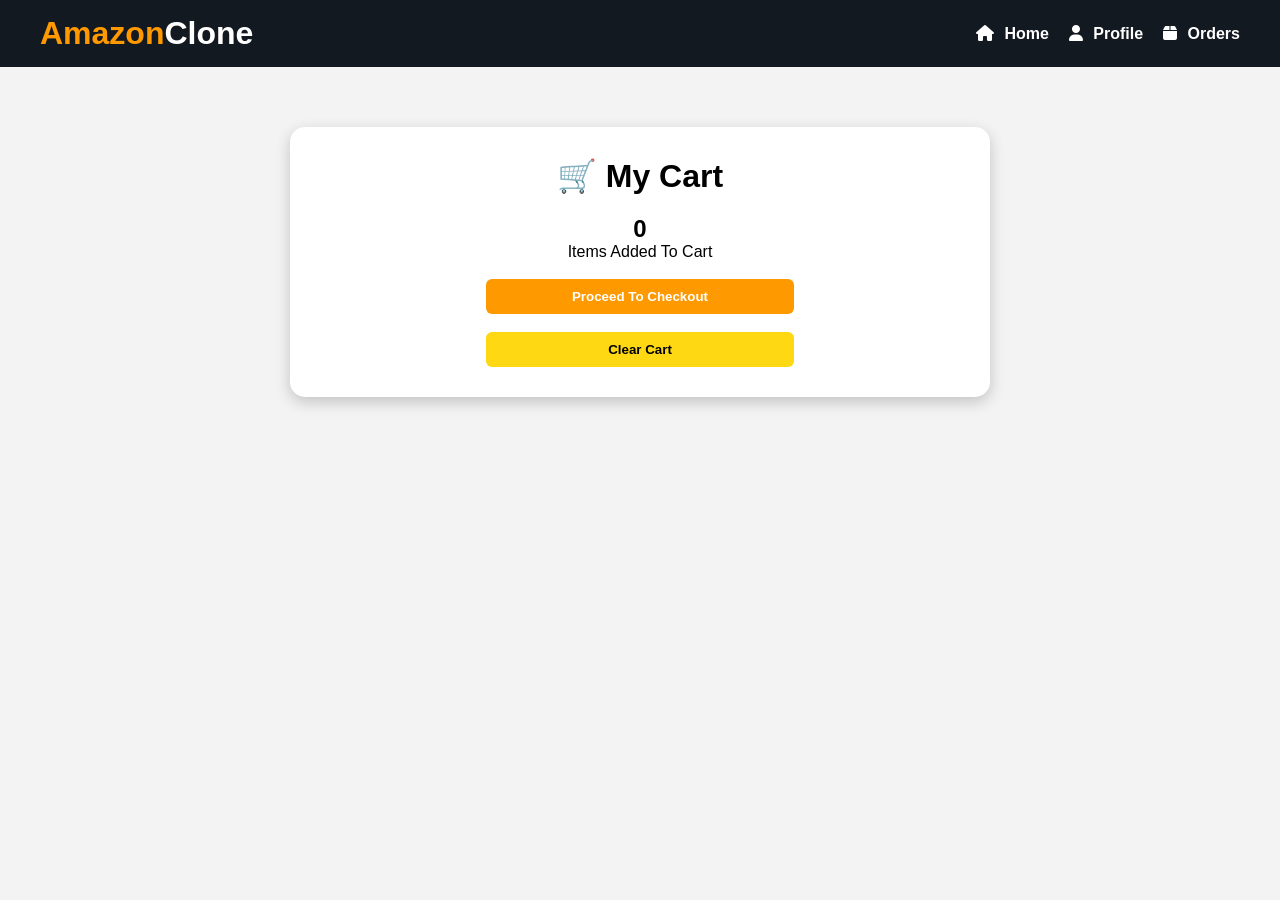
<file: cart.html>
<!DOCTYPE html>
<html lang="en">
<head>
<meta charset="UTF-8">
<meta name="viewport" content="width=device-width, initial-scale=1.0">
<title>Cart - Amazon Clone</title>

<link rel="stylesheet" href="style.css">

<link rel="stylesheet"
href="https://cdnjs.cloudflare.com/ajax/libs/font-awesome/6.5.1/css/all.min.css">

</head>
<body>

<header class="navbar">

<div class="logo">
Amazon<span>Clone</span>
</div>

<div class="nav-links">

<a href="index.html">
<i class="fas fa-house"></i>
Home
</a>

<a href="profile.html">
<i class="fas fa-user"></i>
Profile
</a>

<a href="orders.html">
<i class="fas fa-box"></i>
Orders
</a>

</div>

</header>

<div class="page-box">

<h1>🛒 My Cart</h1>

<h2 id="cartItems">0</h2>

<p>Items Added To Cart</p>

<br>

<button class="buy-btn"
onclick="checkout()">
Proceed To Checkout
</button>

<br><br>

<button class="cart-btn"
onclick="clearCart()">
Clear Cart
</button>

</div>

<script>

let count =
parseInt(localStorage.getItem("cartCount")) || 0;

document.getElementById("cartItems")
.innerText = count;

function checkout(){

if(count===0){

alert("Your cart is empty");

}
else{

alert(
"Order placed successfully!"
);

}

}

function clearCart(){

localStorage.setItem("cartCount",0);

document.getElementById("cartItems")
.innerText = 0;

alert("Cart cleared");

}

</script>

</body>
</html>
</file>
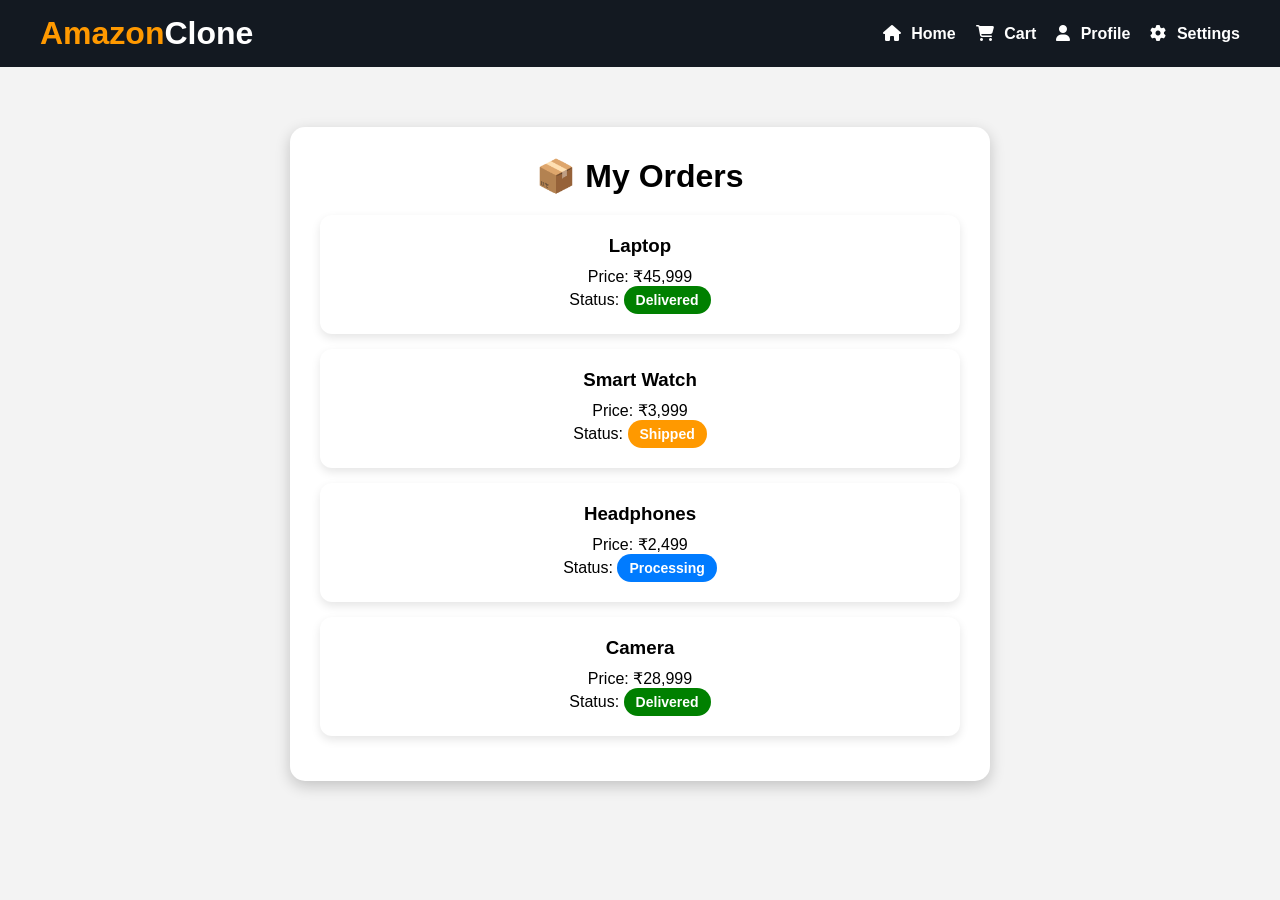
<file: orders.html>
<!DOCTYPE html>
<html lang="en">
<head>
<meta charset="UTF-8">
<meta name="viewport" content="width=device-width, initial-scale=1.0">
<title>Orders - Amazon Clone</title>

<link rel="stylesheet" href="style.css">

<link rel="stylesheet"
href="https://cdnjs.cloudflare.com/ajax/libs/font-awesome/6.5.1/css/all.min.css">

<style>

.order-card{
    background:white;
    padding:20px;
    margin:15px 0;
    border-radius:12px;
    box-shadow:0 4px 10px rgba(0,0,0,0.1);
}

.status{
    padding:6px 12px;
    border-radius:20px;
    color:white;
    font-size:14px;
    font-weight:bold;
}

.delivered{
    background:green;
}

.shipped{
    background:#ff9900;
}

.processing{
    background:#007bff;
}

.order-card h3{
    margin-bottom:10px;
}

.order-card p{
    margin:5px 0;
}

</style>

</head>
<body>

<header class="navbar">

<div class="logo">
Amazon<span>Clone</span>
</div>

<div class="nav-links">

<a href="index.html">
<i class="fas fa-house"></i>
Home
</a>

<a href="cart.html">
<i class="fas fa-cart-shopping"></i>
Cart
</a>

<a href="profile.html">
<i class="fas fa-user"></i>
Profile
</a>

<a href="settings.html">
<i class="fas fa-gear"></i>
Settings
</a>

</div>

</header>

<div class="page-box">

<h1>📦 My Orders</h1>

<div class="order-card">

<h3>Laptop</h3>

<p>Price: ₹45,999</p>

<p>
Status:
<span class="status delivered">
Delivered
</span>
</p>

</div>

<div class="order-card">

<h3>Smart Watch</h3>

<p>Price: ₹3,999</p>

<p>
Status:
<span class="status shipped">
Shipped
</span>
</p>

</div>

<div class="order-card">

<h3>Headphones</h3>

<p>Price: ₹2,499</p>

<p>
Status:
<span class="status processing">
Processing
</span>
</p>

</div>

<div class="order-card">

<h3>Camera</h3>

<p>Price: ₹28,999</p>

<p>
Status:
<span class="status delivered">
Delivered
</span>
</p>

</div>

</div>

</body>
</html>
</file>
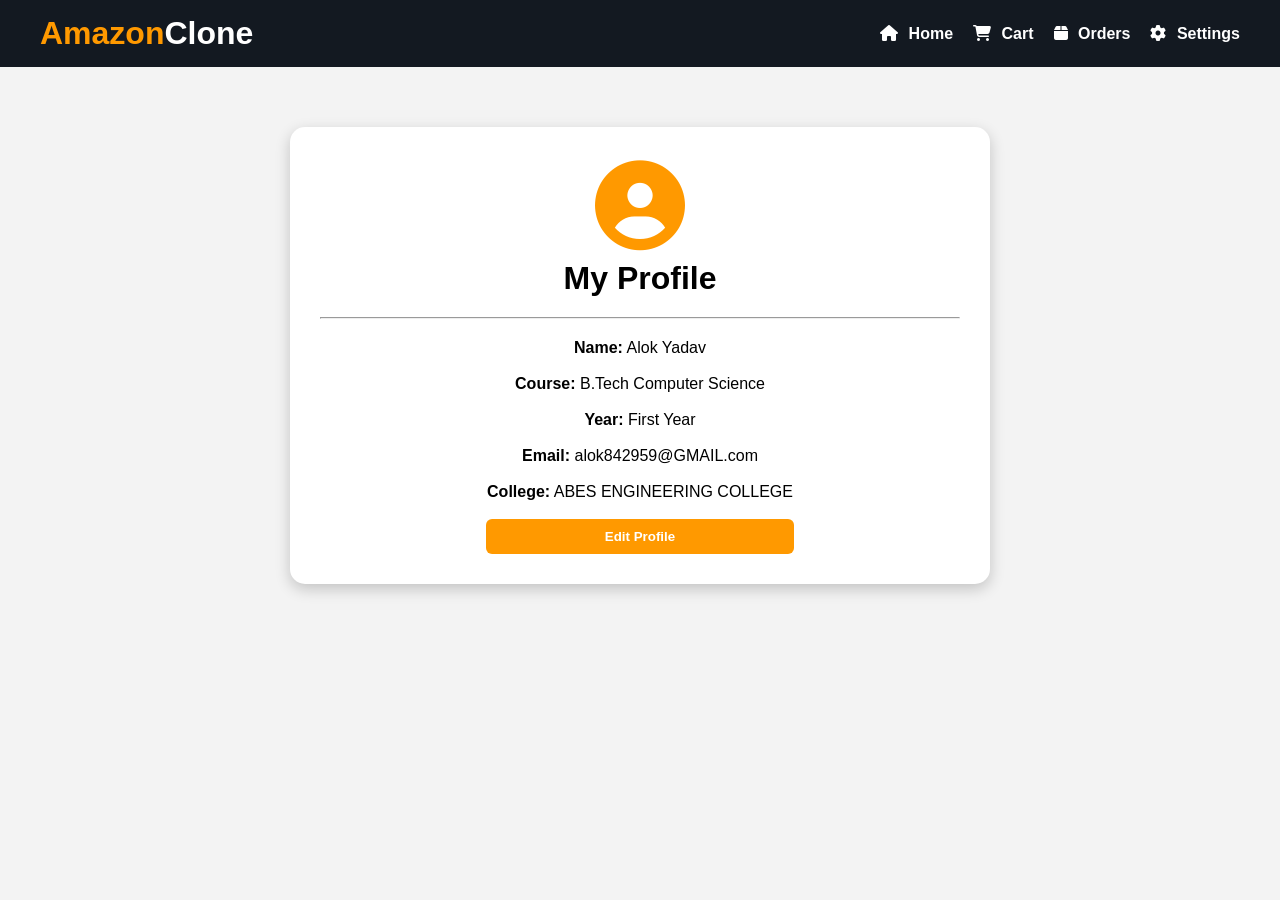
<file: profile.html>
<!DOCTYPE html>
<html lang="en">
<head>
<meta charset="UTF-8">
<meta name="viewport" content="width=device-width, initial-scale=1.0">
<title>Profile - Amazon Clone</title>

<link rel="stylesheet" href="style.css">

<link rel="stylesheet"
href="https://cdnjs.cloudflare.com/ajax/libs/font-awesome/6.5.1/css/all.min.css">
</head>

<body>

<header class="navbar">

<div class="logo">
Amazon<span>Clone</span>
</div>

<div class="nav-links">

<a href="index.html">
<i class="fas fa-house"></i>
Home
</a>

<a href="cart.html">
<i class="fas fa-cart-shopping"></i>
Cart
</a>

<a href="orders.html">
<i class="fas fa-box"></i>
Orders
</a>

<a href="settings.html">
<i class="fas fa-gear"></i>
Settings
</a>

</div>

</header>

<div class="page-box">

<div style="font-size:90px; color:#ff9900;">
<i class="fas fa-circle-user"></i>
</div>

<h1>My Profile</h1>

<hr style="margin:20px 0;">

<p><strong>Name:</strong> Alok Yadav</p>

<br>

<p><strong>Course:</strong> B.Tech Computer Science</p>

<br>

<p><strong>Year:</strong> First Year</p>

<br>

<p><strong>Email:</strong> alok842959@GMAIL.com</p>

<br>

<p><strong>College:</strong> ABES ENGINEERING COLLEGE</p>

<br>

<button class="buy-btn">
Edit Profile
</button>

</div>

</body>
</html>
</file>
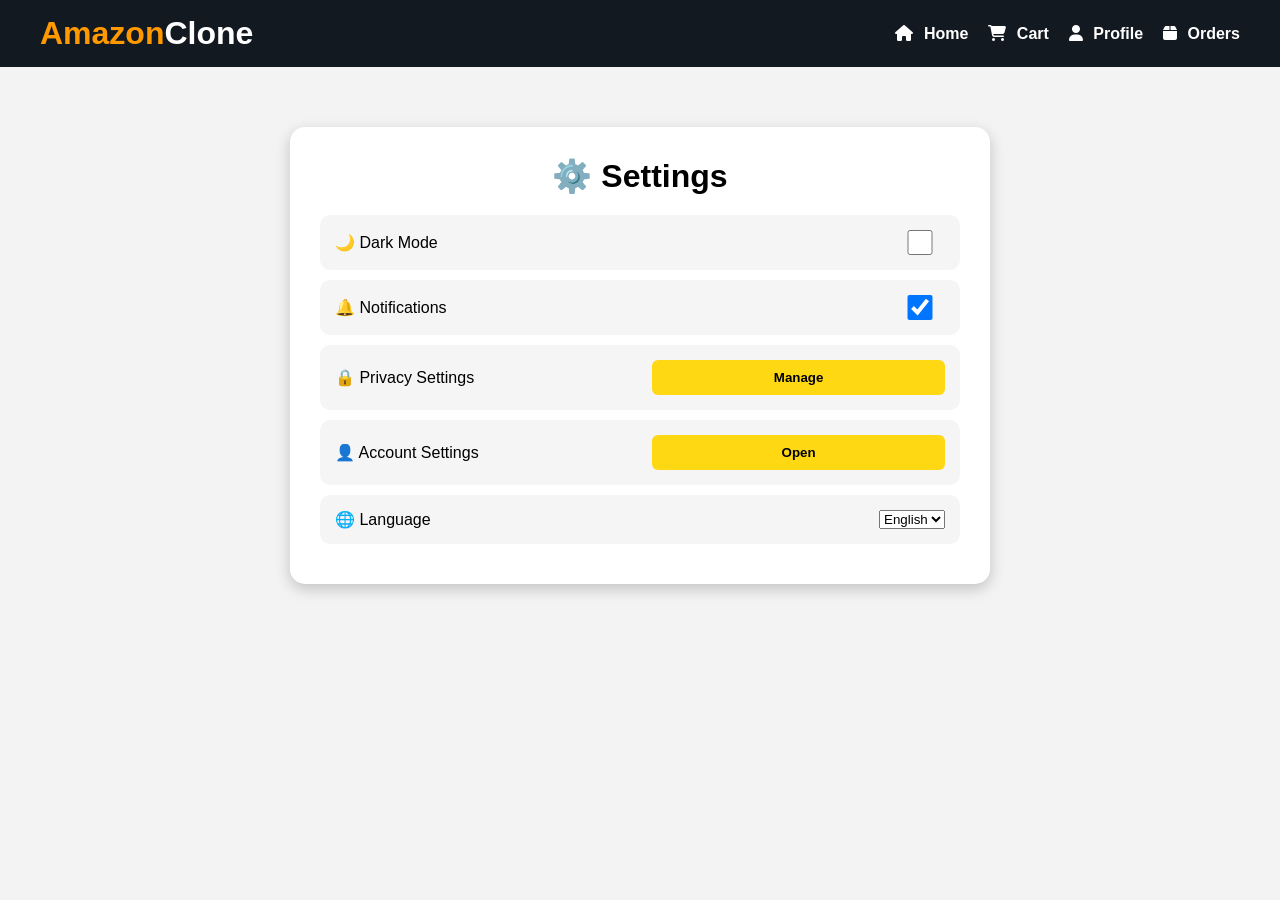
<file: Settings.html>
<!DOCTYPE html>
<html lang="en">
<head>
<meta charset="UTF-8">
<meta name="viewport" content="width=device-width, initial-scale=1.0">
<title>Settings - Amazon Clone</title>

<link rel="stylesheet" href="style.css">

<link rel="stylesheet"
href="https://cdnjs.cloudflare.com/ajax/libs/font-awesome/6.5.1/css/all.min.css">

<style>
.setting-item{
    display:flex;
    justify-content:space-between;
    align-items:center;
    padding:15px;
    margin:10px 0;
    background:#f5f5f5;
    border-radius:10px;
}

.switch{
    width:50px;
    height:25px;
    cursor:pointer;
}

.dark-mode{
    background:#121212;
    color:white;
}

.dark-mode .page-box{
    background:#1e1e1e;
    color:white;
}
</style>

</head>
<body>

<header class="navbar">

<div class="logo">
Amazon<span>Clone</span>
</div>

<div class="nav-links">

<a href="index.html">
<i class="fas fa-house"></i>
Home
</a>

<a href="cart.html">
<i class="fas fa-cart-shopping"></i>
Cart
</a>

<a href="profile.html">
<i class="fas fa-user"></i>
Profile
</a>

<a href="orders.html">
<i class="fas fa-box"></i>
Orders
</a>

</div>

</header>

<div class="page-box">

<h1>⚙️ Settings</h1>

<div class="setting-item">
<span>🌙 Dark Mode</span>
<input type="checkbox"
class="switch"
onclick="toggleDarkMode()">
</div>

<div class="setting-item">
<span>🔔 Notifications</span>
<input type="checkbox"
class="switch"
checked>
</div>

<div class="setting-item">
<span>🔒 Privacy Settings</span>
<button class="cart-btn">Manage</button>
</div>

<div class="setting-item">
<span>👤 Account Settings</span>
<button class="cart-btn">Open</button>
</div>

<div class="setting-item">
<span>🌐 Language</span>
<select>
<option>English</option>
<option>Hindi</option>
</select>
</div>

</div>

<script>
function toggleDarkMode(){
document.body.classList.toggle("dark-mode");
}
</script>

</body>
</html>
</file>
<file: style.css>
*{
    margin:0;
    padding:0;
    box-sizing:border-box;
    font-family:'Segoe UI',sans-serif;
}

body{
    background:#f3f3f3;
}

/* Navbar */

.navbar{
    background:#131921;
    color:white;
    display:flex;
    justify-content:space-between;
    align-items:center;
    padding:15px 40px;
    position:sticky;
    top:0;
    z-index:1000;
}

.logo{
    font-size:32px;
    font-weight:bold;
    color:#ff9900;
}

.logo span{
    color:white;
}

.search-box{
    width:45%;
    display:flex;
}

.search-box input{
    width:100%;
    padding:12px;
    border:none;
    outline:none;
    border-radius:6px 0 0 6px;
    font-size:16px;
}

.search-box button{
    padding:12px 18px;
    border:none;
    background:#febd69;
    cursor:pointer;
    border-radius:0 6px 6px 0;
}

.nav-links{
    display:flex;
    gap:20px;
}

.nav-links a{
    color:white;
    text-decoration:none;
    font-weight:600;
    transition:0.3s;
}

.nav-links a:hover{
    color:#febd69;
}

.nav-links i{
    margin-right:6px;
}

/* Hero Section */

.hero{
    background:linear-gradient(
    135deg,
    #232f3e,
    #37475a
    );

    color:white;
    text-align:center;
    padding:80px 20px;
}

.hero h1{
    font-size:48px;
    margin-bottom:15px;
}

.hero p{
    font-size:20px;
}

/* Product Grid */

.products{
    display:grid;
    grid-template-columns:
    repeat(auto-fit,minmax(250px,1fr));

    gap:25px;
    padding:30px;
}

/* Product Card */

.card{
    background:white;
    border-radius:15px;
    overflow:hidden;
    box-shadow:0 5px 15px rgba(0,0,0,0.15);
    transition:0.4s;
}

.card:hover{
    transform:translateY(-10px);
    box-shadow:0 12px 25px rgba(0,0,0,0.25);
}

.card img{
    width:100%;
    height:220px;
    object-fit:cover;
}

.card-content{
    padding:15px;
}

.card h3{
    margin-bottom:10px;
}

.price{
    color:green;
    font-size:20px;
    font-weight:bold;
    margin-bottom:8px;
}

.rating{
    color:orange;
    margin-bottom:12px;
}

.buttons{
    display:flex;
    justify-content:space-between;
}

.cart-btn{
    background:#ffd814;
    border:none;
    padding:10px;
    border-radius:6px;
    cursor:pointer;
    width:48%;
    font-weight:bold;
}

.buy-btn{
    background:#ff9900;
    color:white;
    border:none;
    padding:10px;
    border-radius:6px;
    cursor:pointer;
    width:48%;
    font-weight:bold;
}

.cart-btn:hover{
    background:#f7ca00;
}

.buy-btn:hover{
    background:#e68a00;
}

/* Footer */

footer{
    background:#131921;
    color:white;
    text-align:center;
    padding:25px;
    margin-top:30px;
}

/* Cart/Profile/Settings/Orders Pages */

.page-box{
    width:80%;
    max-width:700px;
    margin:60px auto;
    background:white;
    padding:30px;
    border-radius:15px;
    box-shadow:0 5px 15px rgba(0,0,0,0.2);
    text-align:center;
}

.page-box h1{
    margin-bottom:20px;
}

/* Responsive */

@media(max-width:768px){

.navbar{
    flex-direction:column;
    gap:15px;
}

.search-box{
    width:100%;
}

.nav-links{
    flex-wrap:wrap;
    justify-content:center;
}

.hero h1{
    font-size:32px;
}

}
</file>
